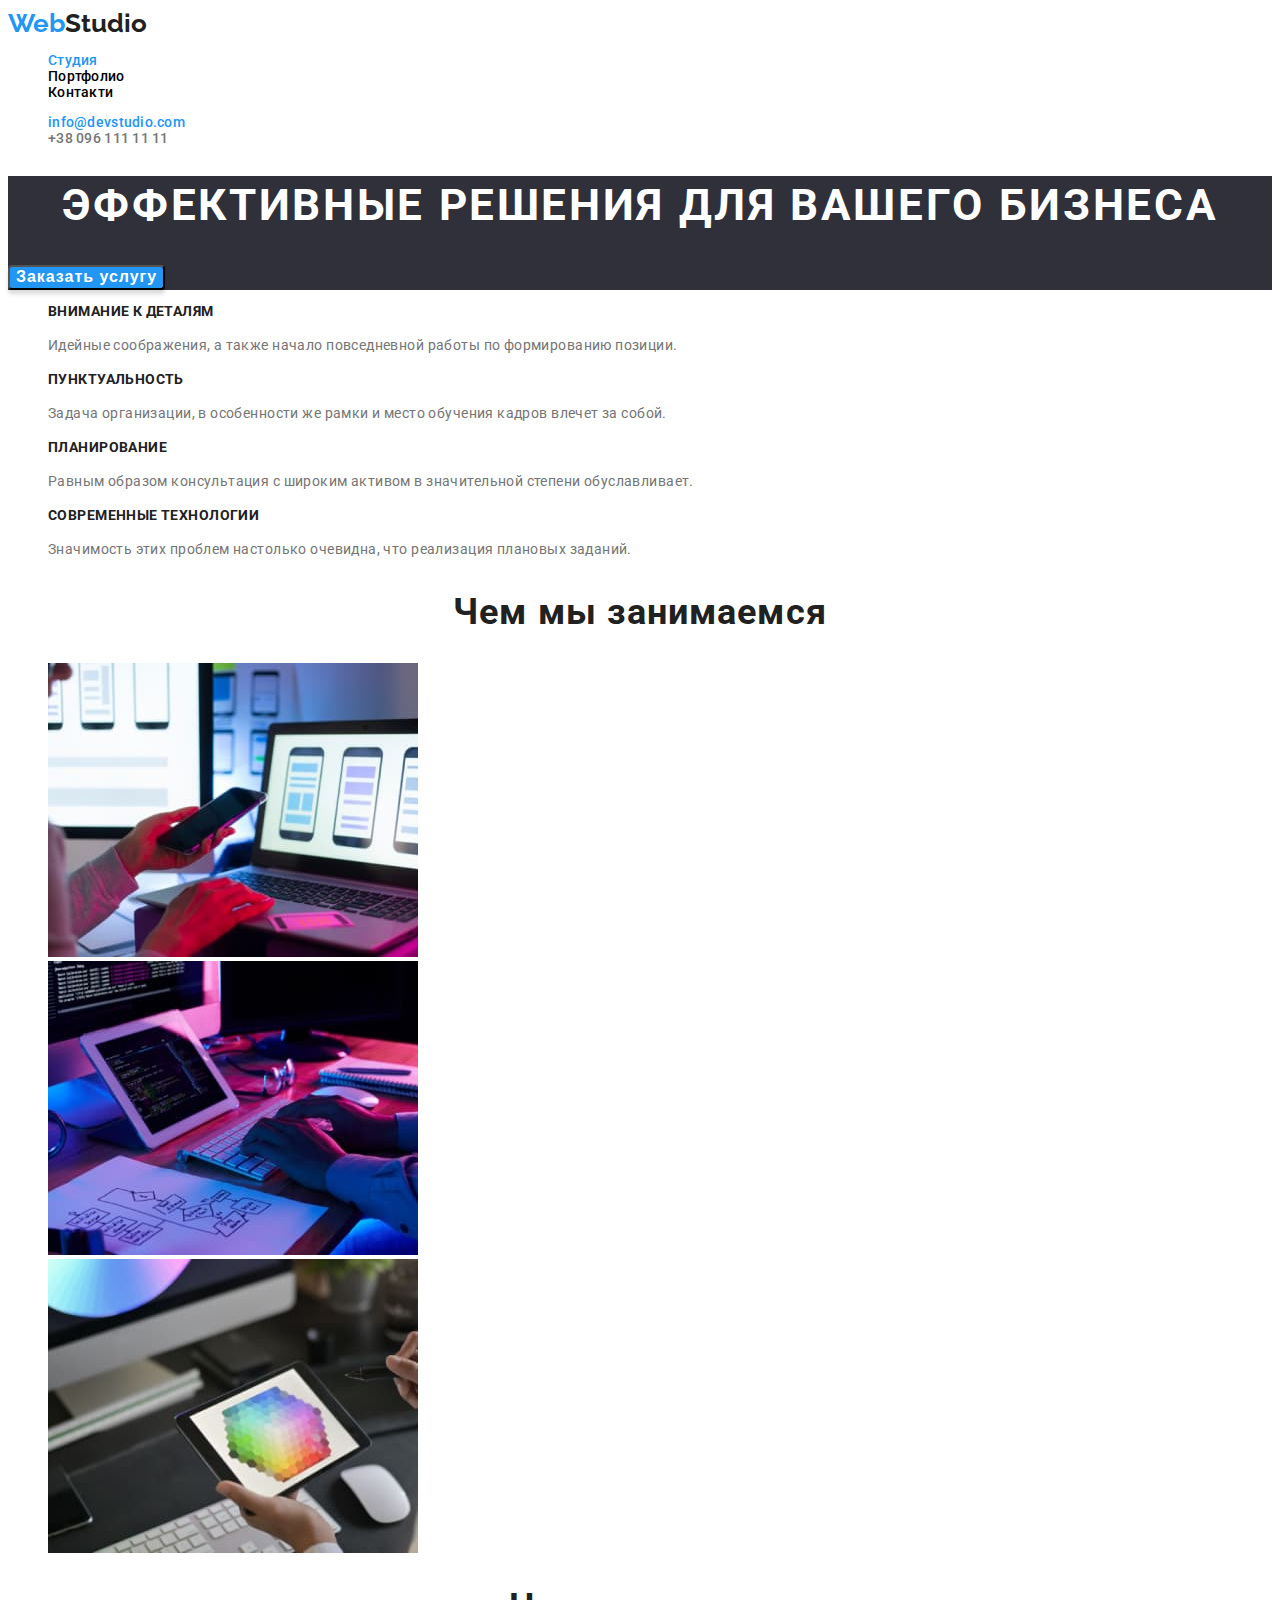
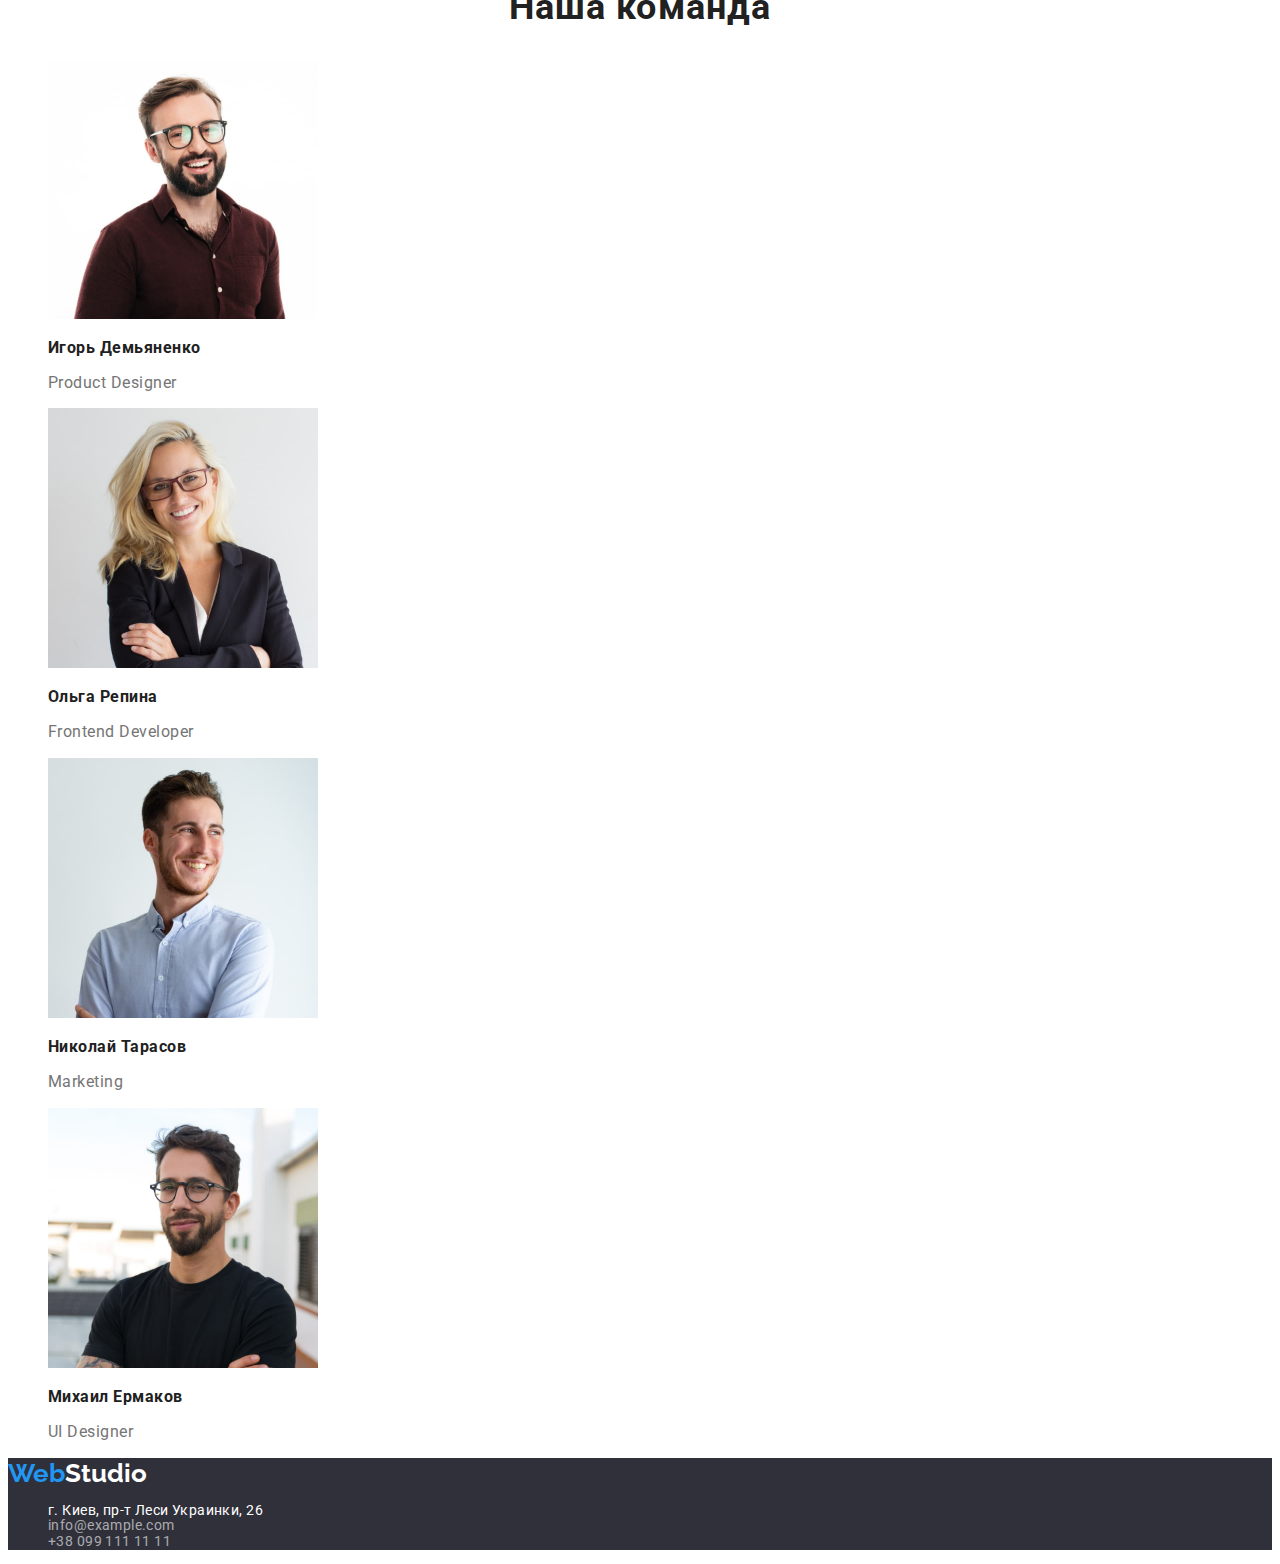
<file: index.html>
<!DOCTYPE html>
<html lang="ru">
  <head>
    <meta charset="UTF-8" />
    <meta http-equiv="X-UA-Compatible" content="IE=edge" />
    <meta name="viewport" content="width=device-width, initial-scale=1.0" />
    <title>Document</title>
    <link rel="preconnect" href="https://fonts.googleapis.com">
    <link rel="preconnect" href="https://fonts.gstatic.com" crossorigin>
    <link href="https://fonts.googleapis.com/css2?family=Raleway:wght@700&family=Roboto:wght@400;500;700;900&display=swap"
        rel="stylesheet">
        <link rel="stylesheet" href="./css/styles.css">
  </head>
  <body>
      <header class="page-header">
        <nav>
        <a href="./index.html" class="logo-page-header" lang="en"><span class="web-logo">Web</span>Studio</a>
        <ul class="site-nav-list">
        <li><a href="" class="link">Студия</a></li>
        <li><a href="./portfolio.html" class="resume">Портфолио</a></li>
        <li><a href=""class="contacts">Контакти</a></li>
        </ul>
        </nav>
      <ul class="site-nav2">
        <li><a href="mailto:info@devstudio.com" class="mail">info@devstudio.com</a></li>
        <li><a href="#" class="number">+38 096 111 11 11</a></li>
     </ul>
      </header>
      <main>
          <section class="hero">
          <h1 class="hero-title">Эффективные решения для вашего бизнеса</h1>
          <button type="button" class="button-primary">Заказать услугу</button>
</section>
          <section class="features"> 
              <h2 class="features-title-main"> Наше преимущество</h2>
              <ul>
                  <li>
                      <h3 class="features-title">Внимание к деталям</h3>
                      <p class="title-list">Идейные соображения, а также начало повседневной работы по формированию позиции.</p>
                  </li>
                  <li>
                      <h3 class="features-title">Пунктуальность</h3>
                      <p class="title-list">Задача организации, в особенности же рамки и место обучения кадров влечет за собой.</p>
                  </li>
                  <li>
                      <h3 class="features-title">Планирование</h3>
                      <p class="title-list">Равным образом консультация с широким активом в значительной степени обуславливает.</p>
                  </li>
                  <li>
                      <h3 class="features-title">Современные технологии</h3>
                      <p class="title-list">Значимость этих проблем настолько очевидна, что реализация плановых заданий.</p>
                  </li>
              </ul>
          </section>
          <section class="work">
              <h2 class="work-title">Чем мы занимаемся</h2>
              <ul class="work-list">
                <li>
                <img src="./images/img1_1.jpg" width="370" height="294" alt="проектируем сайты">
                </li>
                <li>
                    <img src="./images/img3.jpg" width="370" height="294" alt="сайты для любых девайсов">
                </li>
                <li>
                    <img src="./images/img2_1.jpg" width="370" height="294" alt="графическое оформление">
                </li>
            </ul>
            </section>
            <section class="staff">
            <h2 class="staff-title">Наша команда</h2>
             <ul>
             <li>
             <img src="./images/img3_1.jpg" width="270" height="260" alt="Игорь Демьяненко Product Designer">
             <h3 class="staff-list">Игорь Демьяненко</h3> 
             <p class="staff-position">Product Designer</p>
            </li>
             <li>
             <img src="./images/img4_1.jpg" width="270" height="260" alt="Ольга Репина Frontend Developer">
             <h3 class="staff-list">Ольга Репина</h3> 
             <p class="staff-position">Frontend Developer</p>
            </li>
             <li>
            <img src="./images/img5_1.jpg" width="270" height="260" alt="Николай Тарасов Marketing">
            <h3 class="staff-list">Николай Тарасов</h3> 
            <p class="staff-position">Marketing</p>
            </li>
            <li>
                <img src="./images/img6_1.jpg" width="270" height="260" alt="Михаил Ермаков Designer">
                <h3 class="staff-list">Михаил Ермаков</h3> 
                <p class="staff-position">UI Designer</p>
            </li>
                </ul>
            </section>
      </main>
      <footer class="main-footer ">
        <a href="./index.html" class="logo-footer" lang="en"><span class="web-logo">Web</span>Studio</a>
      <address>
         <ul>
          <li><a href="https://goo.gl/maps/piqngm7oDQpEDh6u6" class="location" target="_blank" rel="noopener nofollow noreferrer">г. Киев, пр-т Леси Украинки, 26 </a></li> 
          <li><a href="mailto:info@example.com"class="footer-mail">info@example.com </a></li> 
          <li><a href="#"class="footer-number">+38 099 111 11 11 </a></li>
          </ul>
        </address>
      </footer>
  </body>
</html>
</file>
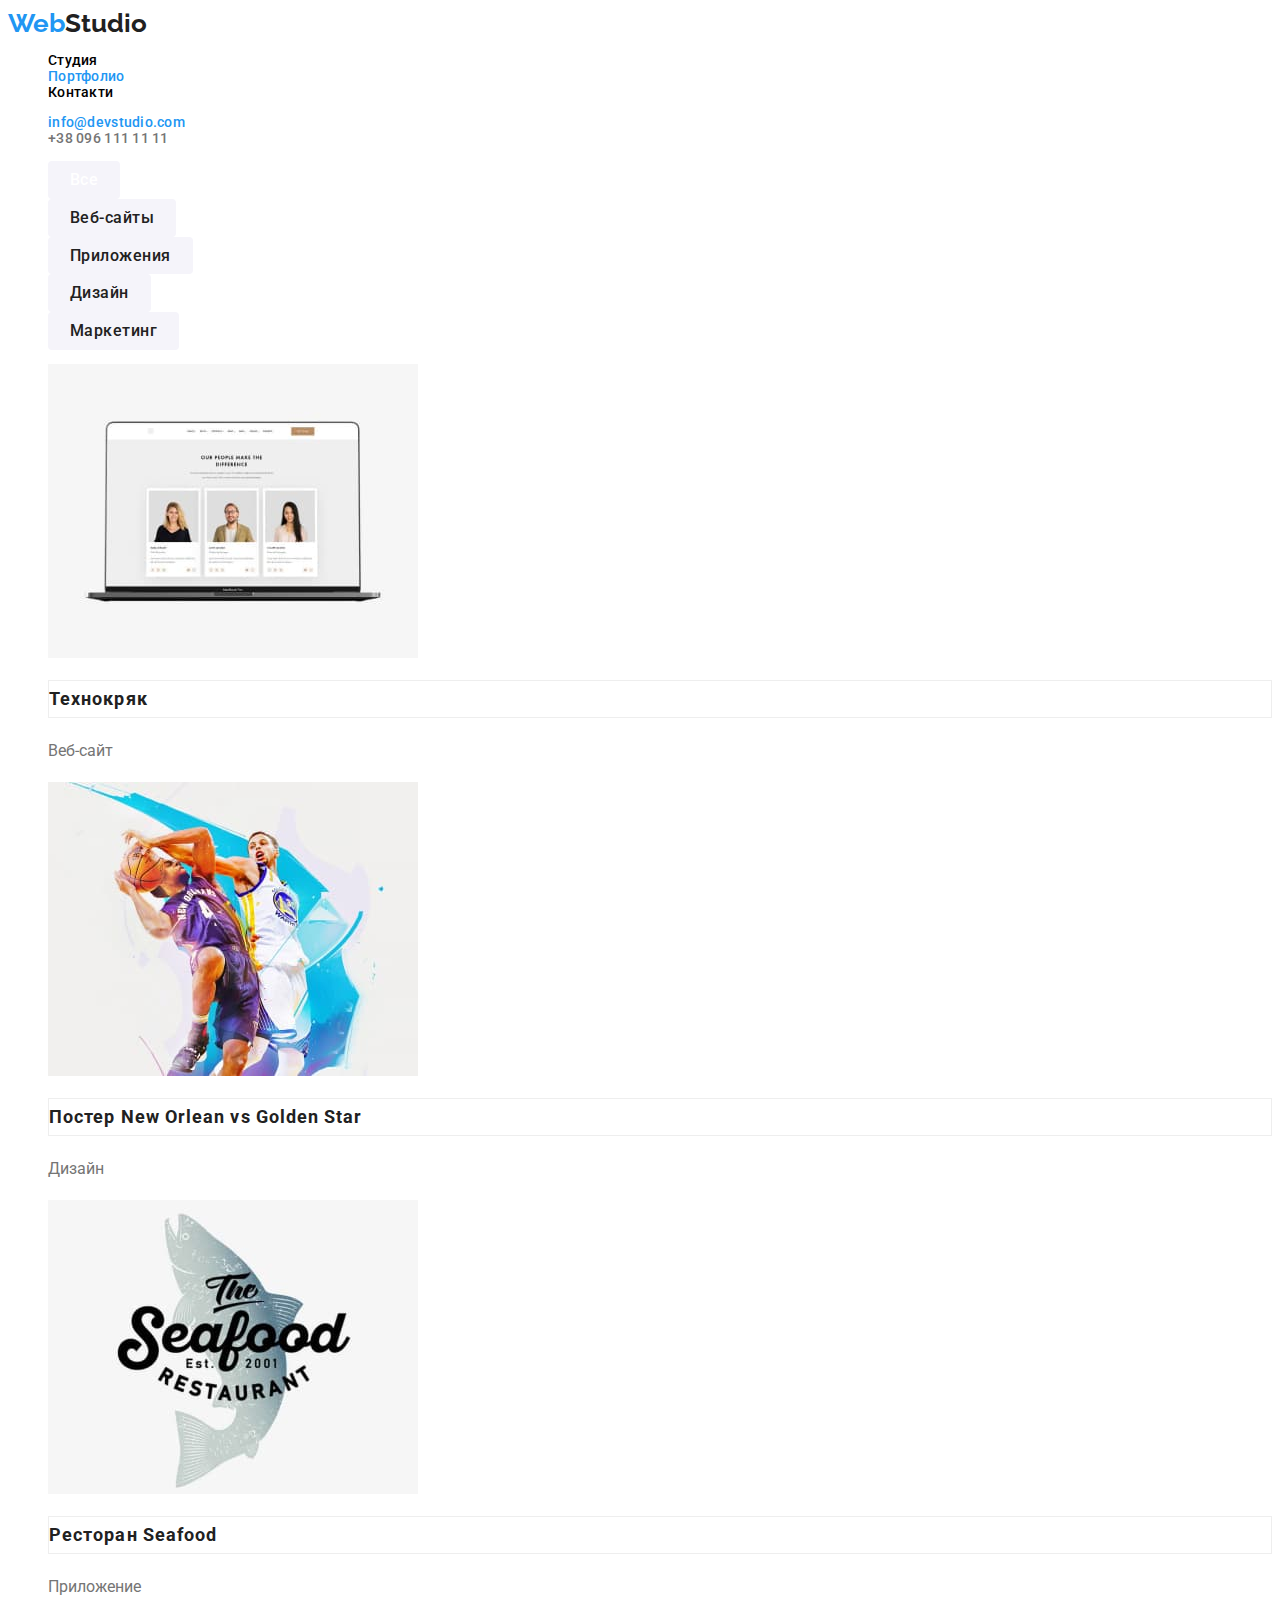
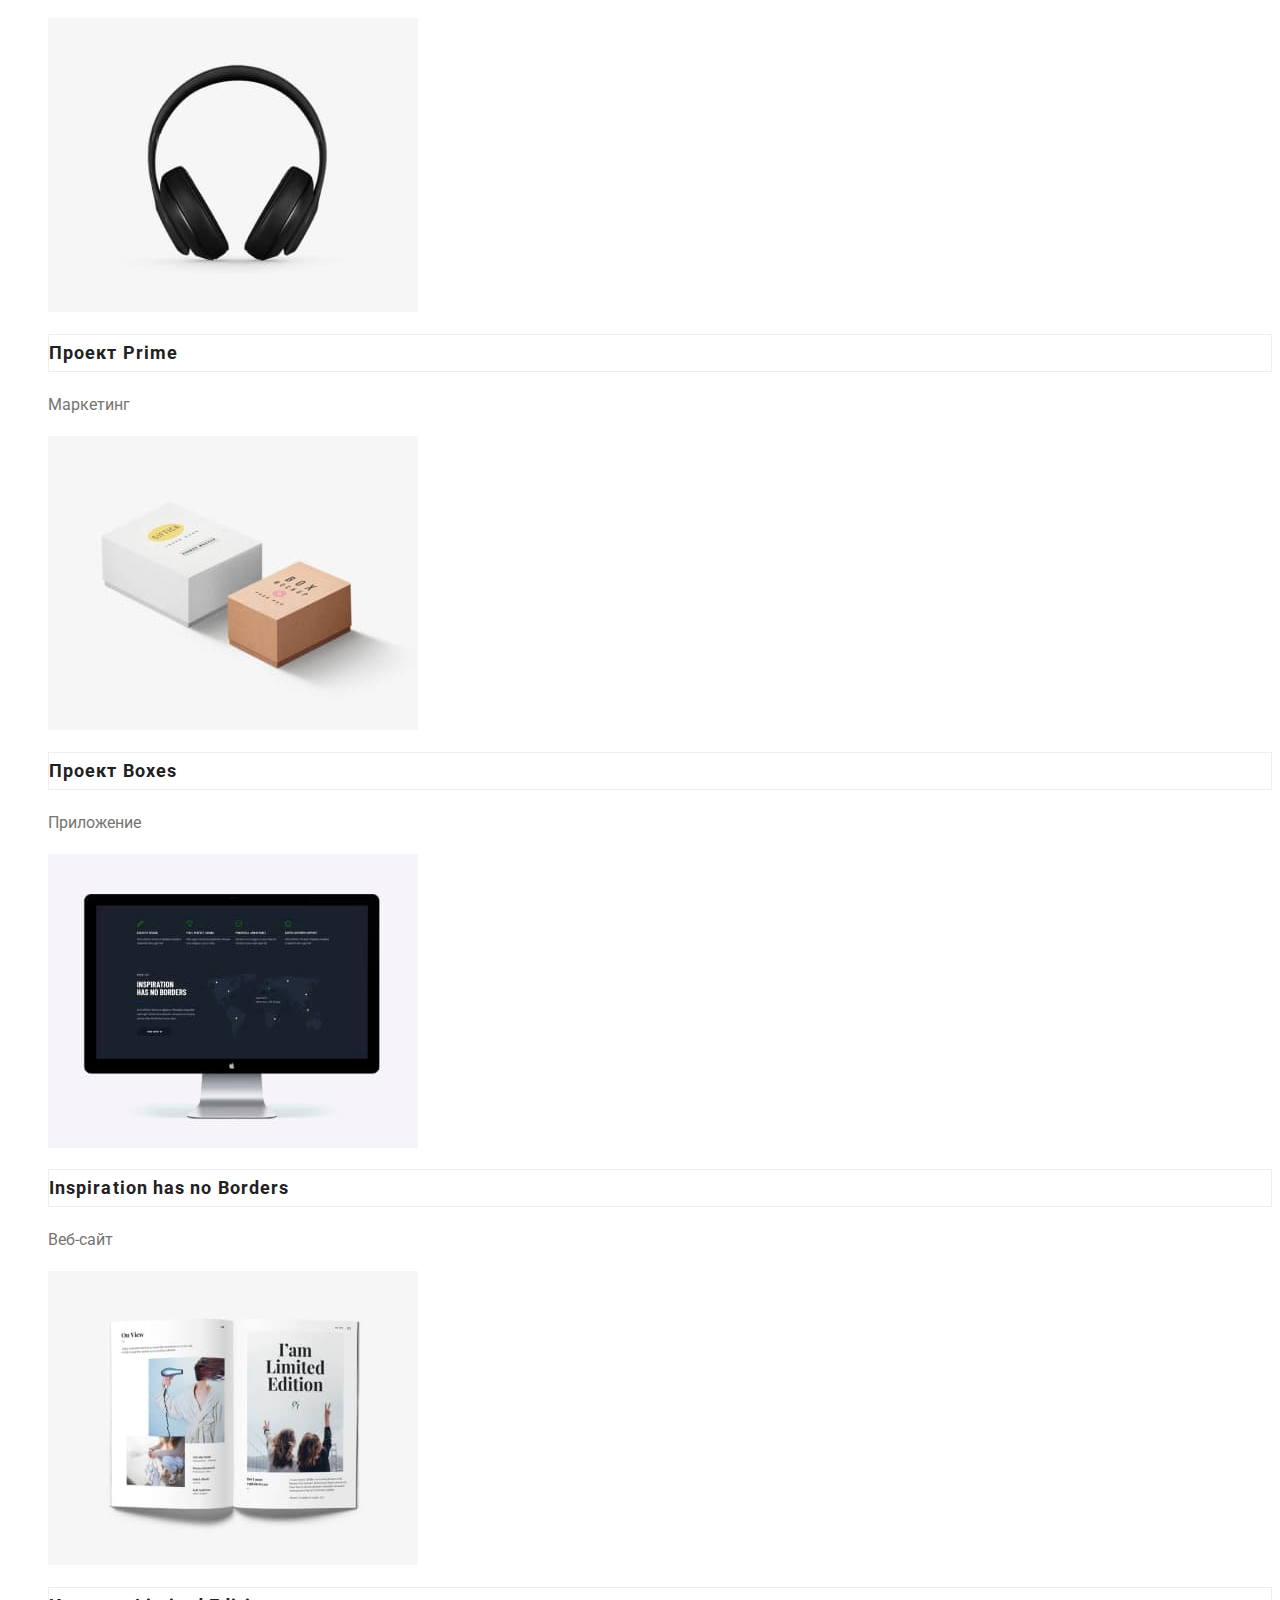
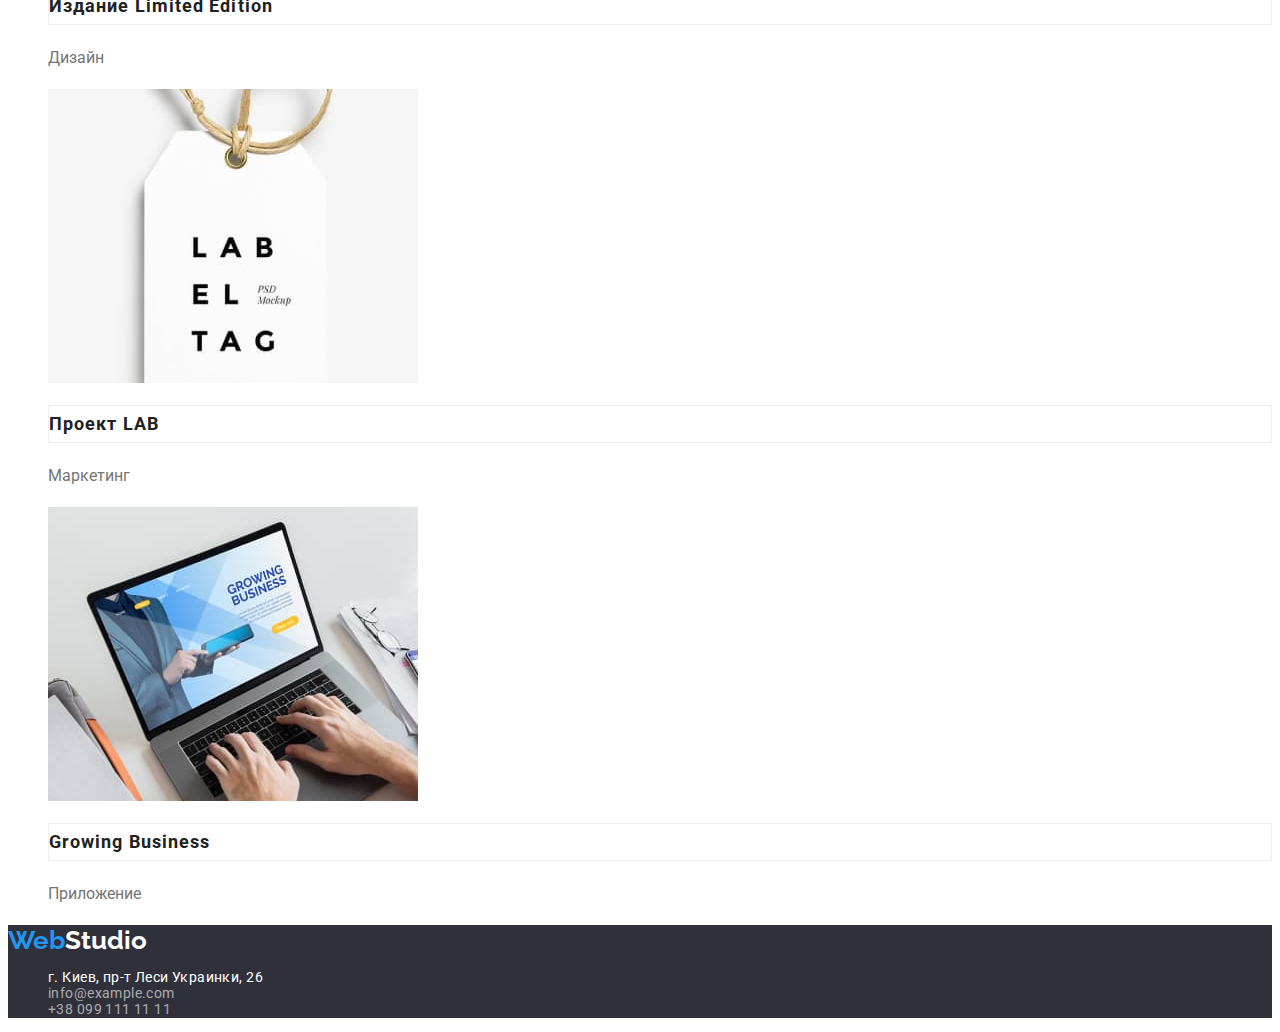
<file: portfolio.html>
<!DOCTYPE html>
<html lang="en">
<head>
    <meta charset="UTF-8">
    <meta http-equiv="X-UA-Compatible" content="IE=edge">
    <meta name="viewport" content="width=device-width, initial-scale=1.0">
    <title>Document</title>
    <link rel="preconnect" href="https://fonts.googleapis.com">
    <link rel="preconnect" href="https://fonts.gstatic.com" crossorigin>
    <link href="https://fonts.googleapis.com/css2?family=Raleway:wght@700&family=Roboto:wght@400;500;700;900&display=swap"
     rel="stylesheet">
    <link rel="stylesheet" href="./css/styles.css">
</head>
<body>
<header class="page-header">
        <nav>
            <a href="./index.html" class="logo-page-header" lang="en"><span class="web-logo">Web</span>Studio</a>
            <ul>
                <li><a href="./index.html" class="link2">Студия</a></li>
                <li><a href=""class="resume2">Портфолио</a></li>
                <li><a href=""class="contacts">Контакти</a></li>
            </ul>
        </nav>
        <ul>
            <li><a href="mailto:info@devstudio.com"class="mail">info@devstudio.com</a></li>
            <li><a href="#"class="number">+38 096 111 11 11</a></li>
        </ul>
    </header>
    <main>
        <section>
            <h1 class="visually-hidden">Портфолио</h1>
            <ul>
                <li><button type="button" class="button-list active">Все</button></li>
                <li><button type="button" class="button-list">Веб-сайты</li>
                <li><button type="button" class="button-list">Приложения</li>
                <li><button type="button" class="button-list">Дизайн</li>
                <li><button type="button" class="button-list">Маркетинг</li>
            </ul>
           <ul>
            <li><img src="./images/img7.jpg"class="" width="370" height="294" alt="Технокряк">
                <h3 class="work-title2">Технокряк</h3>
                <p class="work-list2">Веб-сайт</p></li>
            <li><img src="./images/img8.jpg"class="" width="370" height="294" alt="Постер New Orlean vs Golden Star">
                <h3 class="work-title2">Постер New Orlean vs Golden Star</h3>
                <p class="work-list2">Дизайн</p></li>
            <li><img src="./images/img9.jpg"class="" width="370" height="294" alt="Ресторан Seafood">
                <h3 class="work-title2">Ресторан Seafood</h3>
                <p class="work-list2">Приложение</p></li>
            <li><img src="./images/img10.jpg"class="5" width="370" height="294" alt="Проект Prime">
                <h3 class="work-title2">Проект Prime</h3>
                <p class="work-list2">Маркетинг</p></li>
            <li><img src="./images/img11.jpg"class="" width="370" height="294" alt="Проект Boxes">
                <h3 class="work-title2">Проект Boxes</h3>
                <p class="work-list2">Приложение</p></li>
            <li><img src="./images/img12.jpg"class="" width="370" height="294" alt="Inspiration has no Borders">
                <h3 class="work-title2">Inspiration has no Borders</h3>
                <p class="work-list2">Веб-сайт</p></li>
            <li><img src="./images/img13.jpg" class="" width="370" height="294" alt="Издание Limited Edition">
                <h3 class="work-title2">Издание Limited Edition</h3>
                <p class="work-list2">Дизайн</p></li>
            <li><img src="./images/img14.jpg"class="" width="370" height="294" alt="Проект LAB">
                <h3 class="work-title2">Проект LAB</h3>
                <p class="work-list2">Маркетинг</p></li>
            <li><img src="./images/img15.jpg"class="" width="370" height="294" alt="Growing Business">
                <h3 class="work-title2">Growing Business</h3>
                <p class="work-list2">Приложение</p></li>
           </ul>
        </section>
    </main>
    <footer class="main-footer ">
        <a href="./index.html" class="logo-footer" lang="en"><span class="web-logo">Web</span>Studio</a>
        <address>
            <ul>
                <li><a href="https://goo.gl/maps/piqngm7oDQpEDh6u6" class="location" target="_blank"
                        rel="noopener nofollow noreferrer">г. Киев, пр-т Леси Украинки, 26 </a></li>
                <li><a href="mailto:info@example.com" class="footer-mail">info@example.com </a></li>
                <li><a href="#" class="footer-number">+38 099 111 11 11 </a></li>
            </ul>
        </address>
    </footer>
</body>
</html>
</file>
<file: css/styles.css>
:root {
    --primary-text-color:#757575;
    --title-text-color:#212121;
    --accent-color:#2196F3;
    --primary-bcg-color:#FFFFFF;
    --primary-bcg-accent-color:#2196F3;
    --font-family:'Relaway',sans-serif;
    --font-family: 'Roboto',sans-serif;
}
/*body*/
body {
    background-color:var(--primary-bcg-color);
    color: var(--primary-text-color);
    font-family: 'Roboto', sans-serif;
    font-size: 14px;
    line-height: 1.14;
}

.page-header {
    background:var(--primary-bcg-color);
        
}
.visually-hidden {
    position: absolute;
    width: 1px;
    height: 1px;
    margin: -1px;
    border: 0;
    padding: 0;
    white-space: nowrap;
    clip-path: inset(100%);
    clip: rect(0 0 0 0);
    overflow: hidden;
}

.logo-page-header {
        font-family: 'Raleway';
        color:var(--title-text-color);
        font-weight: 700;
        font-style: normal;
        font-size: 26px;
        line-height: 1.19;
        text-decoration: none;
    }
    .logo-footer {
        font-family: 'Raleway';
        color:var(--primary-bcg-color);
        font-weight: 700;
        font-style: normal;
        font-size: 26px;
        line-height: 1.19;
        text-decoration: none;

    }

    .web-logo{
        color: var(--accent-color);
        font-style: normal;
        font-weight: 700;
        font-size: 26px;
        line-height: 1.19;
        text-decoration: none;
    }

/* site-nav */
.link{
    color:#2196F3;
    text-decoration: none;
    letter-spacing: 0.02em;
    font-weight: 500;
}
.link:hover,:focus {
    color:var(--title-text-color);
    
}
.link2{
    color:black;
    text-decoration: none;
    letter-spacing: 0.02em;
    font-weight: 500;
}
.link2:hover,:focus{
    color: var(--accent-color)

}
.resume {
    color:black;
    text-decoration: none;
    font-weight: 500;
    letter-spacing: 0.02em;
}

.resume:hover,:focus{
    color:var(--accent-color);
}
.resume2{
    color: #2196F3;
    text-decoration: none;
    letter-spacing: 0.02em;
    font-weight: 500;


}
.resume2:hover,:focus{
    color:var(--title-text-color);
}
.contacts{
    color:black;
    text-decoration: none;
    font-weight: 500;
    letter-spacing: 0.02em;

}
.contacts:hover,:focus{
    color:var(--accent-color)
}
.mail{
    color: #2196F3;
    text-decoration: none;
    font-weight: 500;
    letter-spacing: 0.02em;
}

.number{
    color:#757575;
    text-decoration: none;
    font-weight: 500;
    letter-spacing: 0.02em;
    font-style: normal;

}

/*hero*/
.hero-title,.features-title, .work-title, .staff-title{
    color: var(--title-text-color);
}
.hero {
    background-color: #2F303A;
    color: var (--primary-text-color);
    font-style: normal;
    font-weight: 900;
}
.hero-title{
    font-size: 44px;
    line-height:1.36;
    text-align: center;
    letter-spacing: 0.06em;
    color: #FFFFFF;
    text-transform: uppercase;
}


/*features*/
.features-title-main{
    opacity: 0; 
    display: none;
}
.features-title{
    font-size: 14px;
    line-height: 1.14;
    letter-spacing: 0.03em;
    text-transform: uppercase;
    color:var(--title-text-color);
    
}
.title-list{
    font-size: 14px;
    line-height: 1.71;
    letter-spacing: 0.03em;
    color:var(--primary-text-color);
}

/* work*/

.work-title{
    font-size: 36px;
    line-height: 1.16;
    text-align: center;
    letter-spacing: 0.03em;
    color: #212121;
}
/*work2*/
.work-title2{ 
    font-style: normal;
    font-weight: 700;
    font-size: 18px;
    line-height: 2;
    color: #212121;
    border: 1px solid #EEEEEE;
    letter-spacing: 0.06em;
    
}
.work-list2{
    font-style: normal;
    font-weight: 400;
     font-size: 16px;
    line-height: 1.87;
    color:var(--primary-text-color);
}
/*staff*/
.staff-title{
    color: var(--title-text-color);
    font-size: 36px;
    line-height: 1.16;
    text-align: center;
    letter-spacing: 0.03em;
}
.staff-list{
    font-size: 16px;
    line-height: 1.18;
    color:var(--title-text-color);
    letter-spacing: 0.03em;

}
.staff-position{
    font-size: 16px;
    line-height: 1.18;
    letter-spacing: 0.03em;
}


/*button*/

.button-primary{
    background :var(--accent-color);
    color:var(--primary-bcg-color);
    box-shadow: 0px 4px 4px rgba(0, 0, 0, 0.15);
    border-radius: 4px;
    font-style: normal;
    font-weight: 700;
    font-size: 16px;
    line-height: 1.18;
    display: flex;
    align-items: center;
    text-align: center;
    letter-spacing: 0.06em;

   
}
.button-primary:hover,:focus { 
    color:var(--title-text-color);
}
ul{
    list-style: none;
}

.button-list{
    font-family: inherit;
        font-weight: 500;
        font-size: 16px;
        line-height: 1.62;
        color:var(--title-text-color);
        background: #F5F4FA;
        border: none;
        border-radius: 4px;
        padding: 6px 22px;
        text-align: center;
        letter-spacing: 0.03em;
}
.button-list:hover,
.button-list:focus {
    background-color:var(--primary-bcg-accent-color);
    color: var(--title-text-color);
    color: var(--primary-bcg-color);
}
.button-list.active{
    color: var(--title-text-color);
        color: var(--primary-bcg-color);
    }


/*footer*/
.main-footer{
    background: #2F303A;
}
.footer-mail{
    color: rgba(255, 255, 255, 0.6);
    letter-spacing: 0.03em;
    font-style: normal;
    font-weight: 400;
    text-decoration: none;
}
.logo-footer{
    color: #FFFFFF;
    font-style: normal;
    font-weight: 700;
    font-size: 26px;
    line-height: 1.19;

}
.footer-number{
    font-style: normal;
    font-weight: 400;
    letter-spacing: 0.03em;
    color: rgba(255, 255, 255, 0.6);
    text-decoration: none;
    }

.location{
    color:#FFFFFF;
    font-style: normal;
    text-decoration: none;
    letter-spacing: 0.03em;
    
}
</file>
